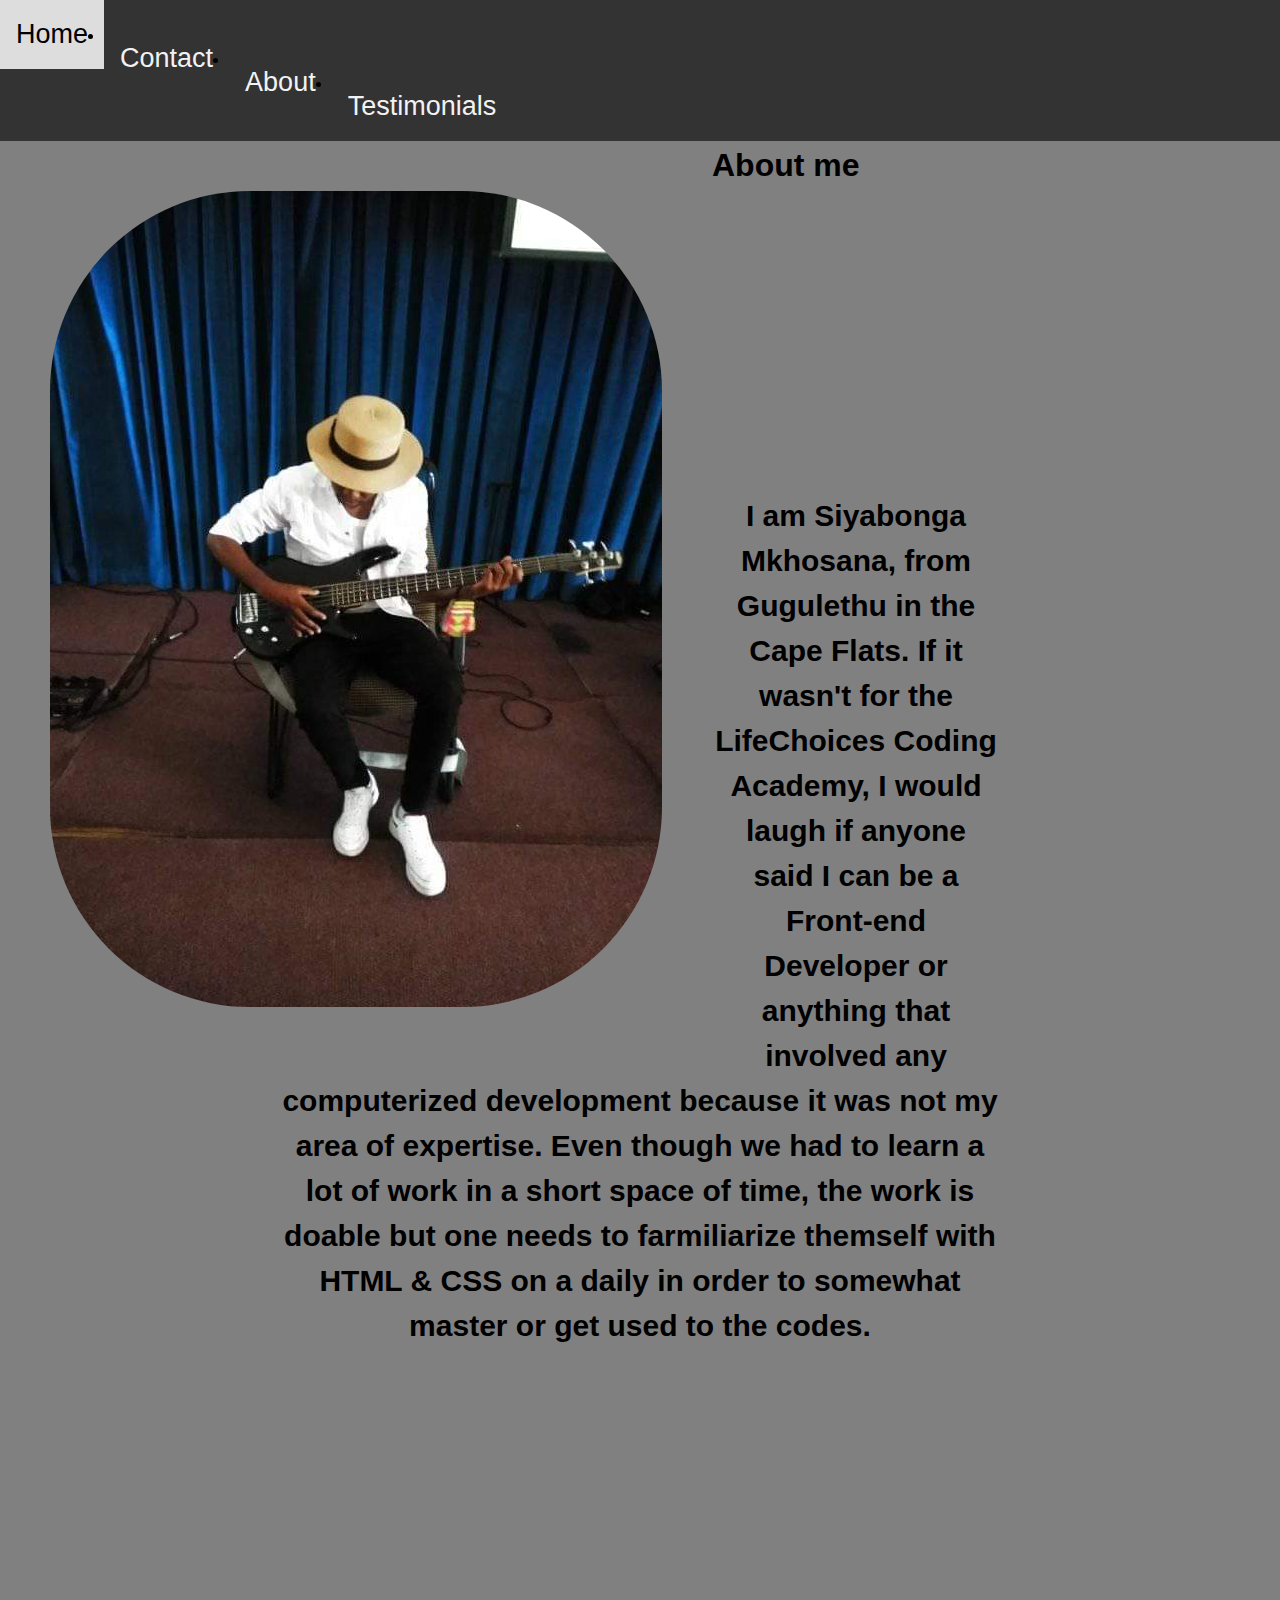
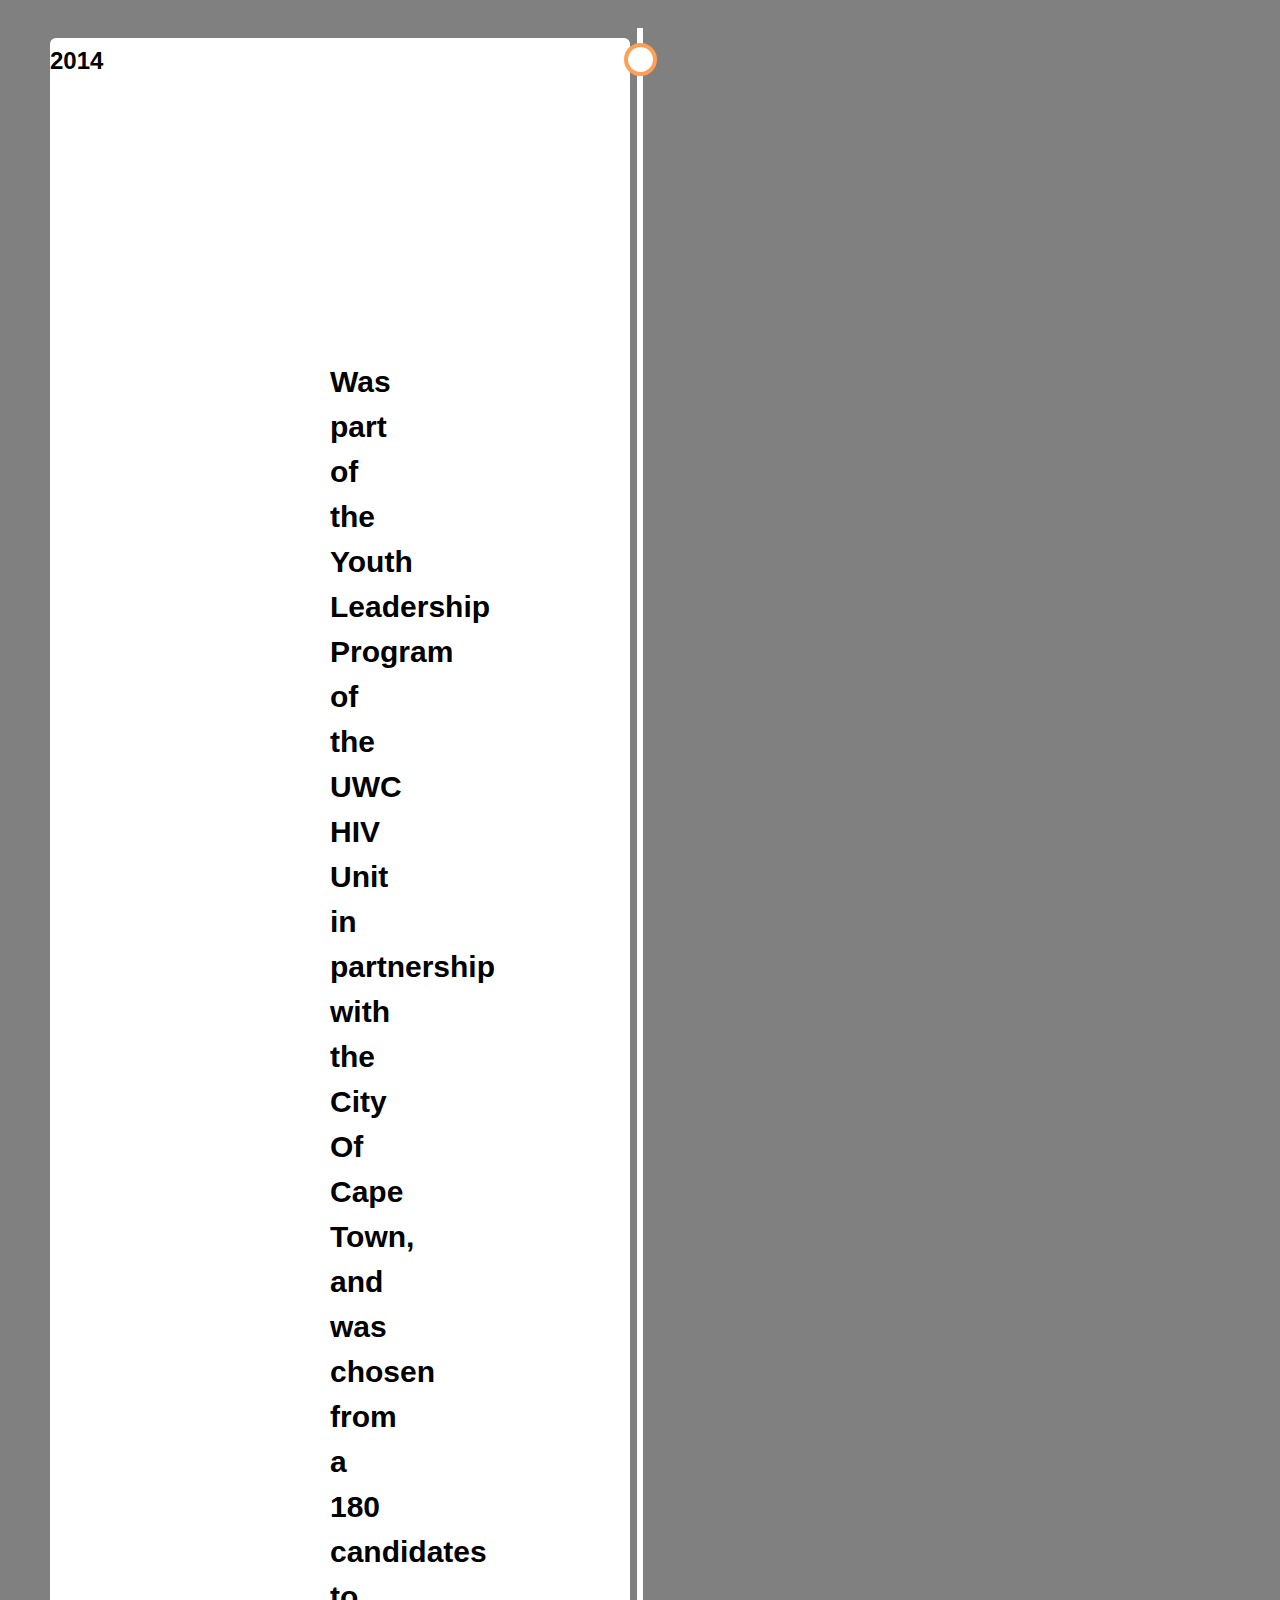
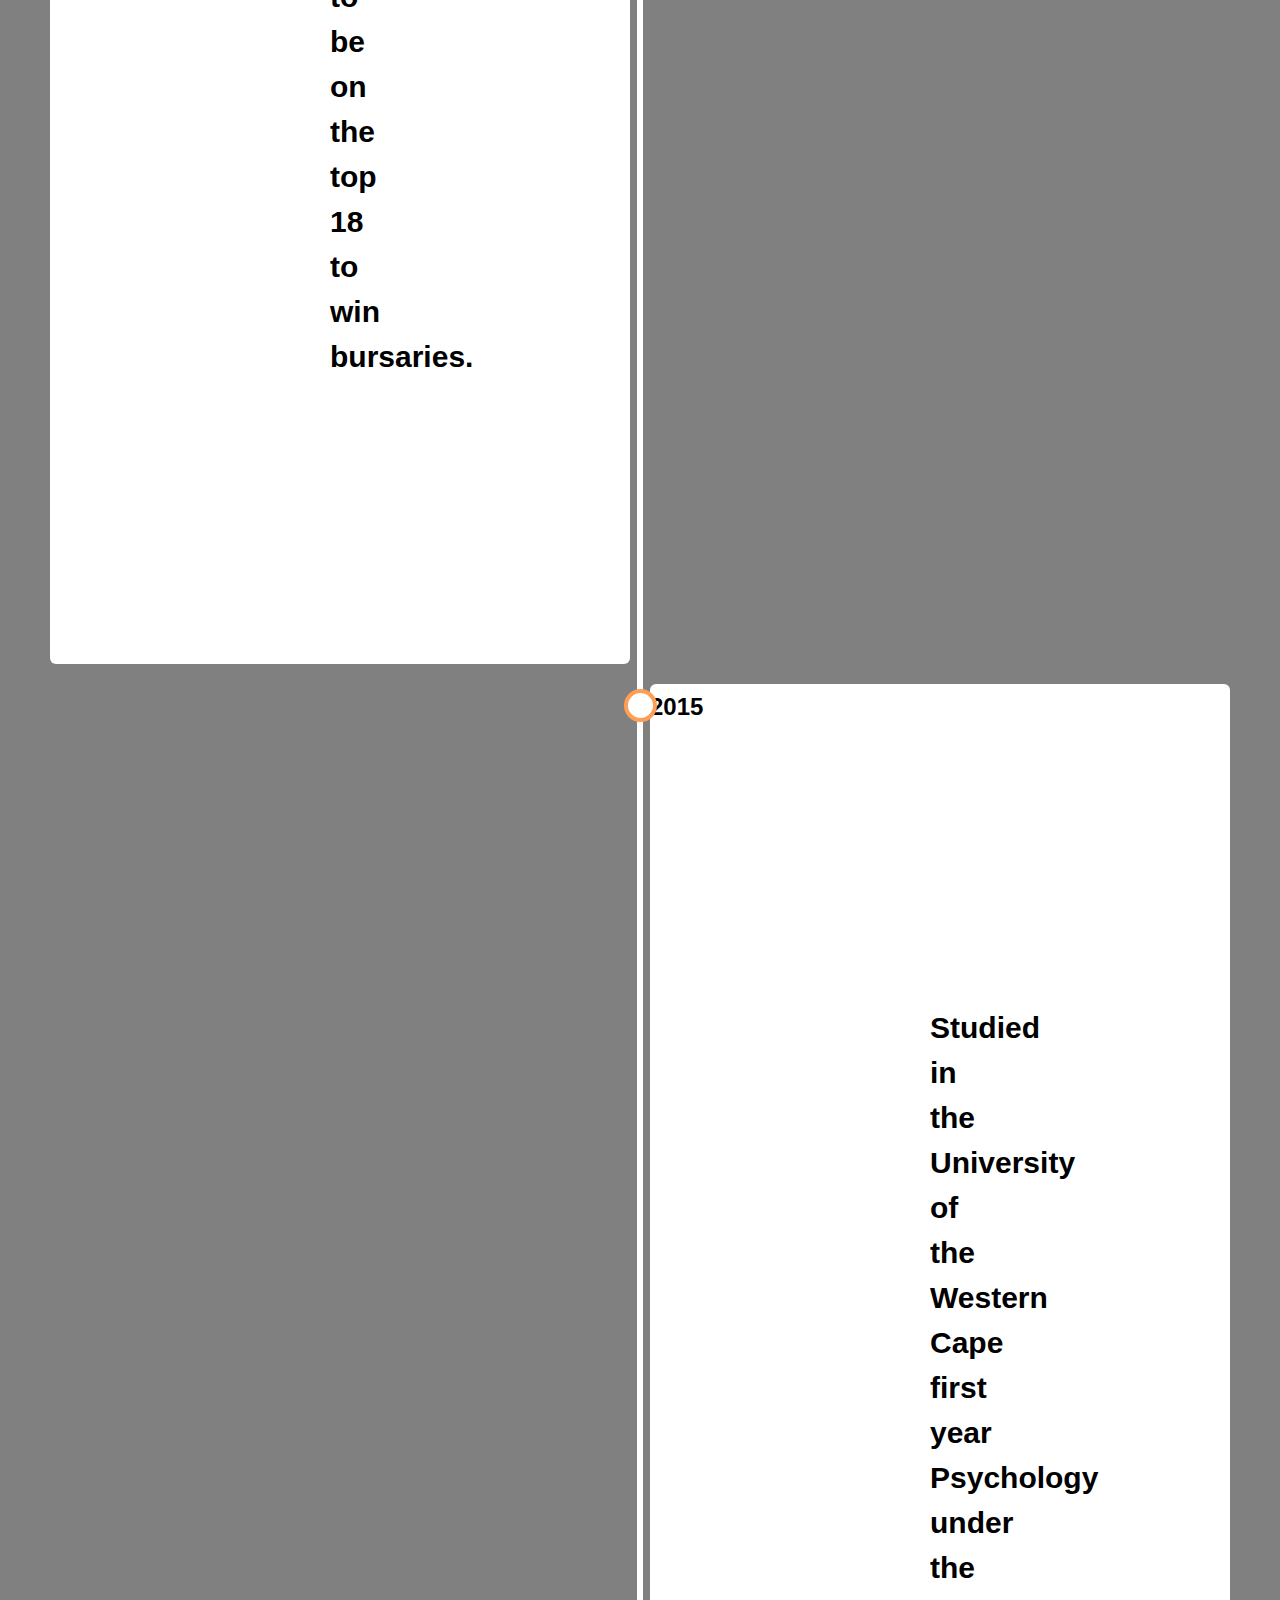
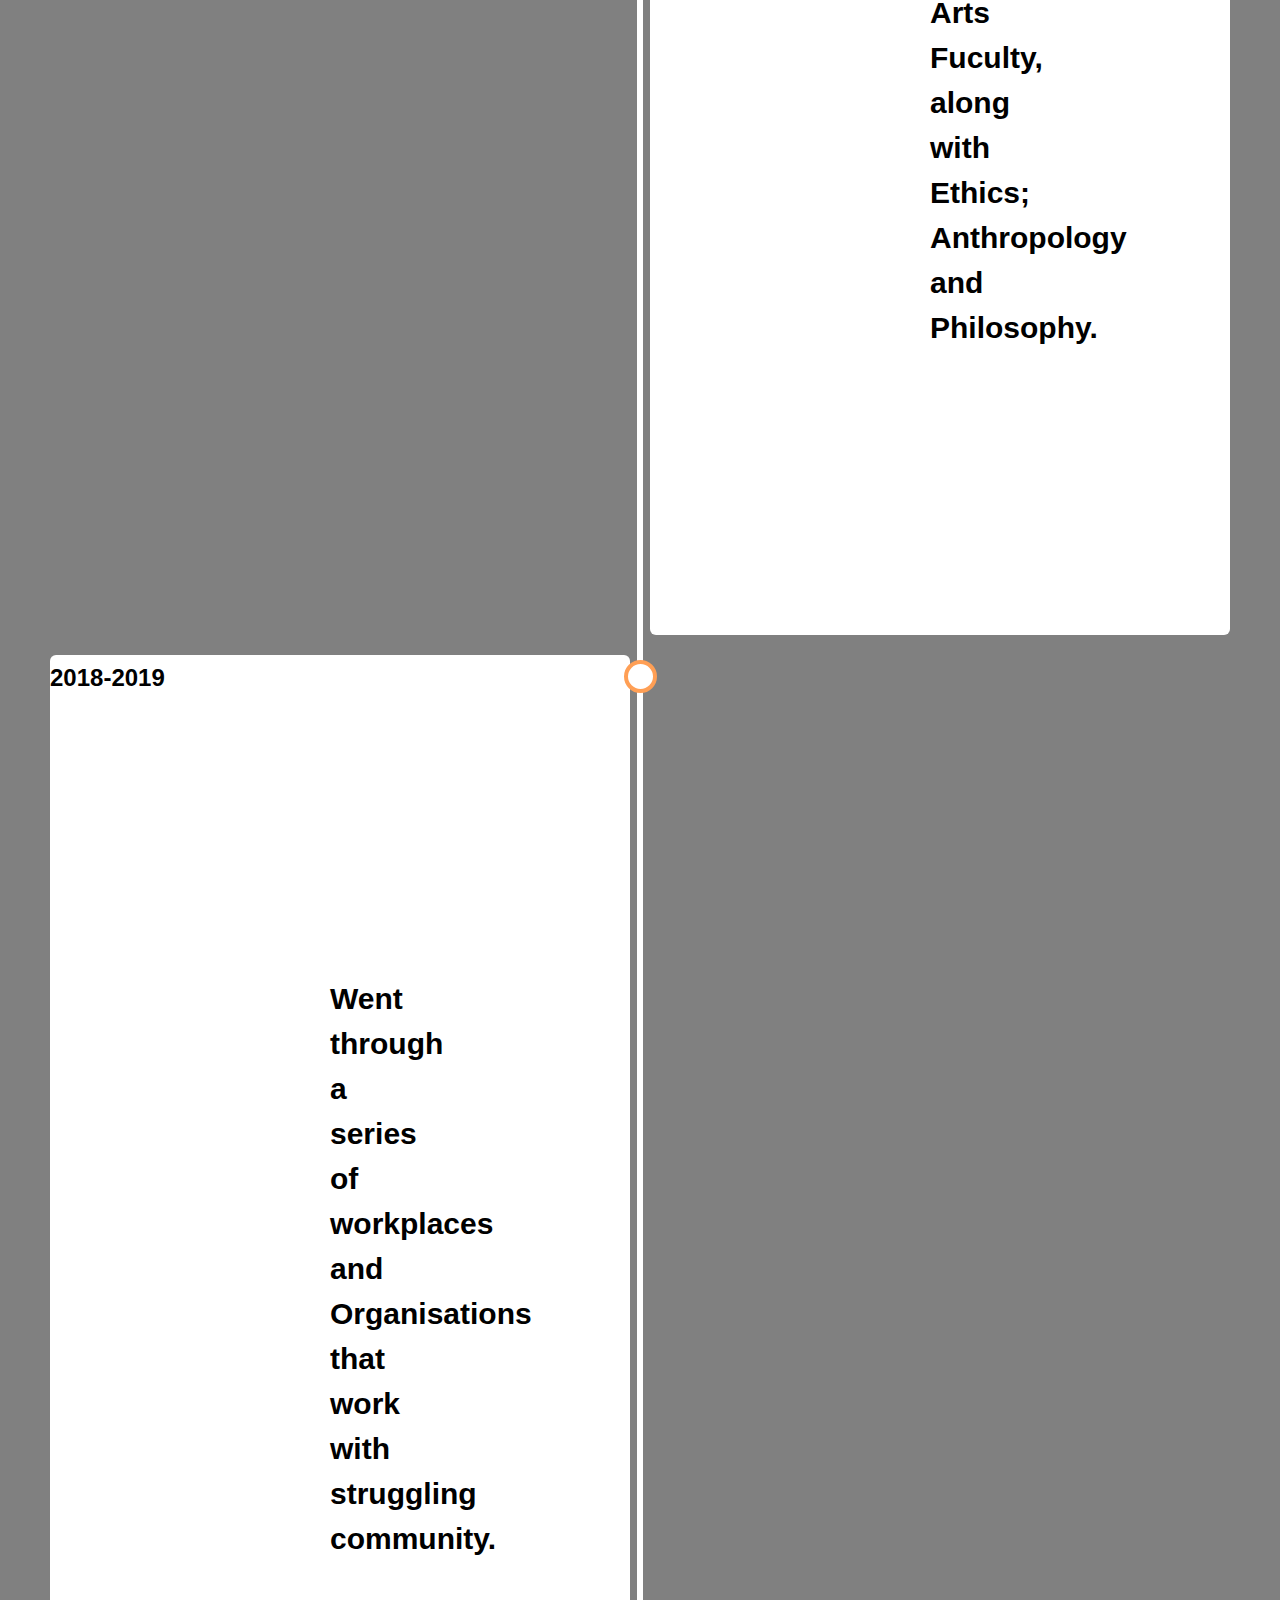
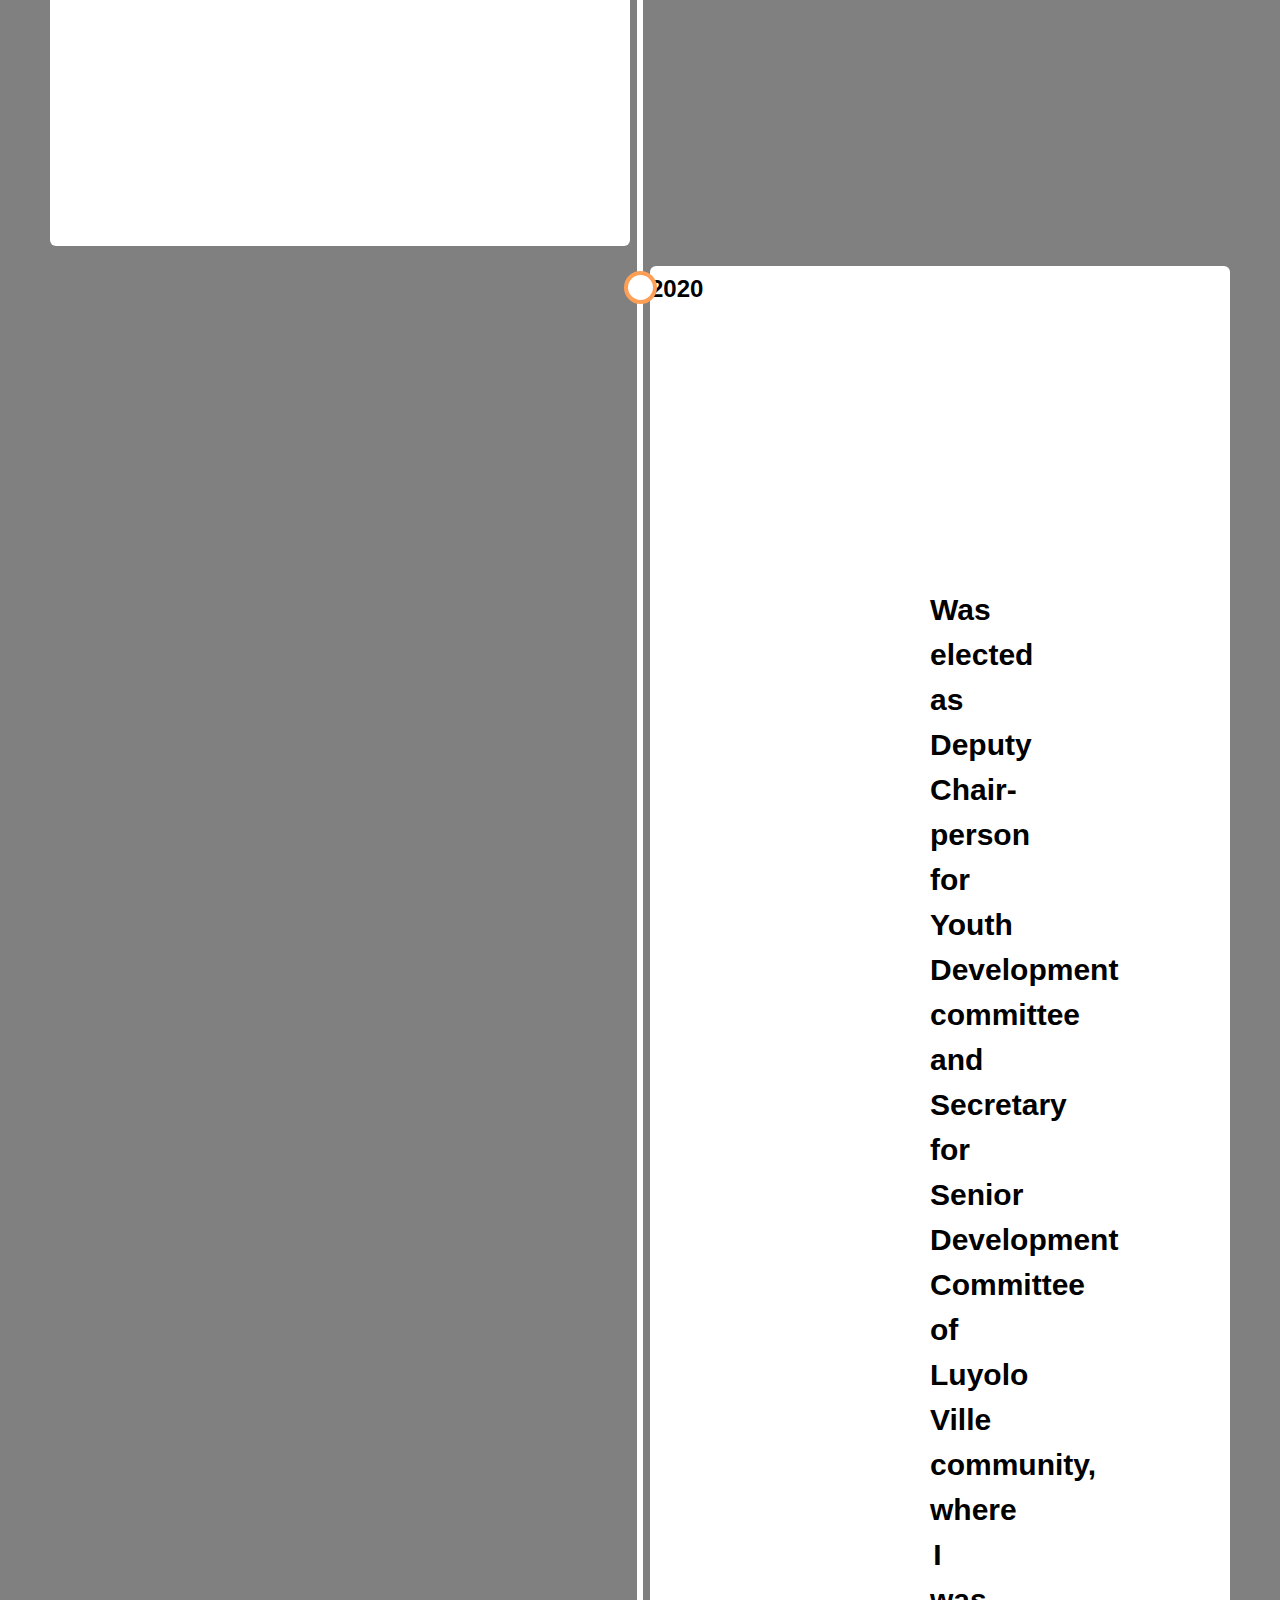
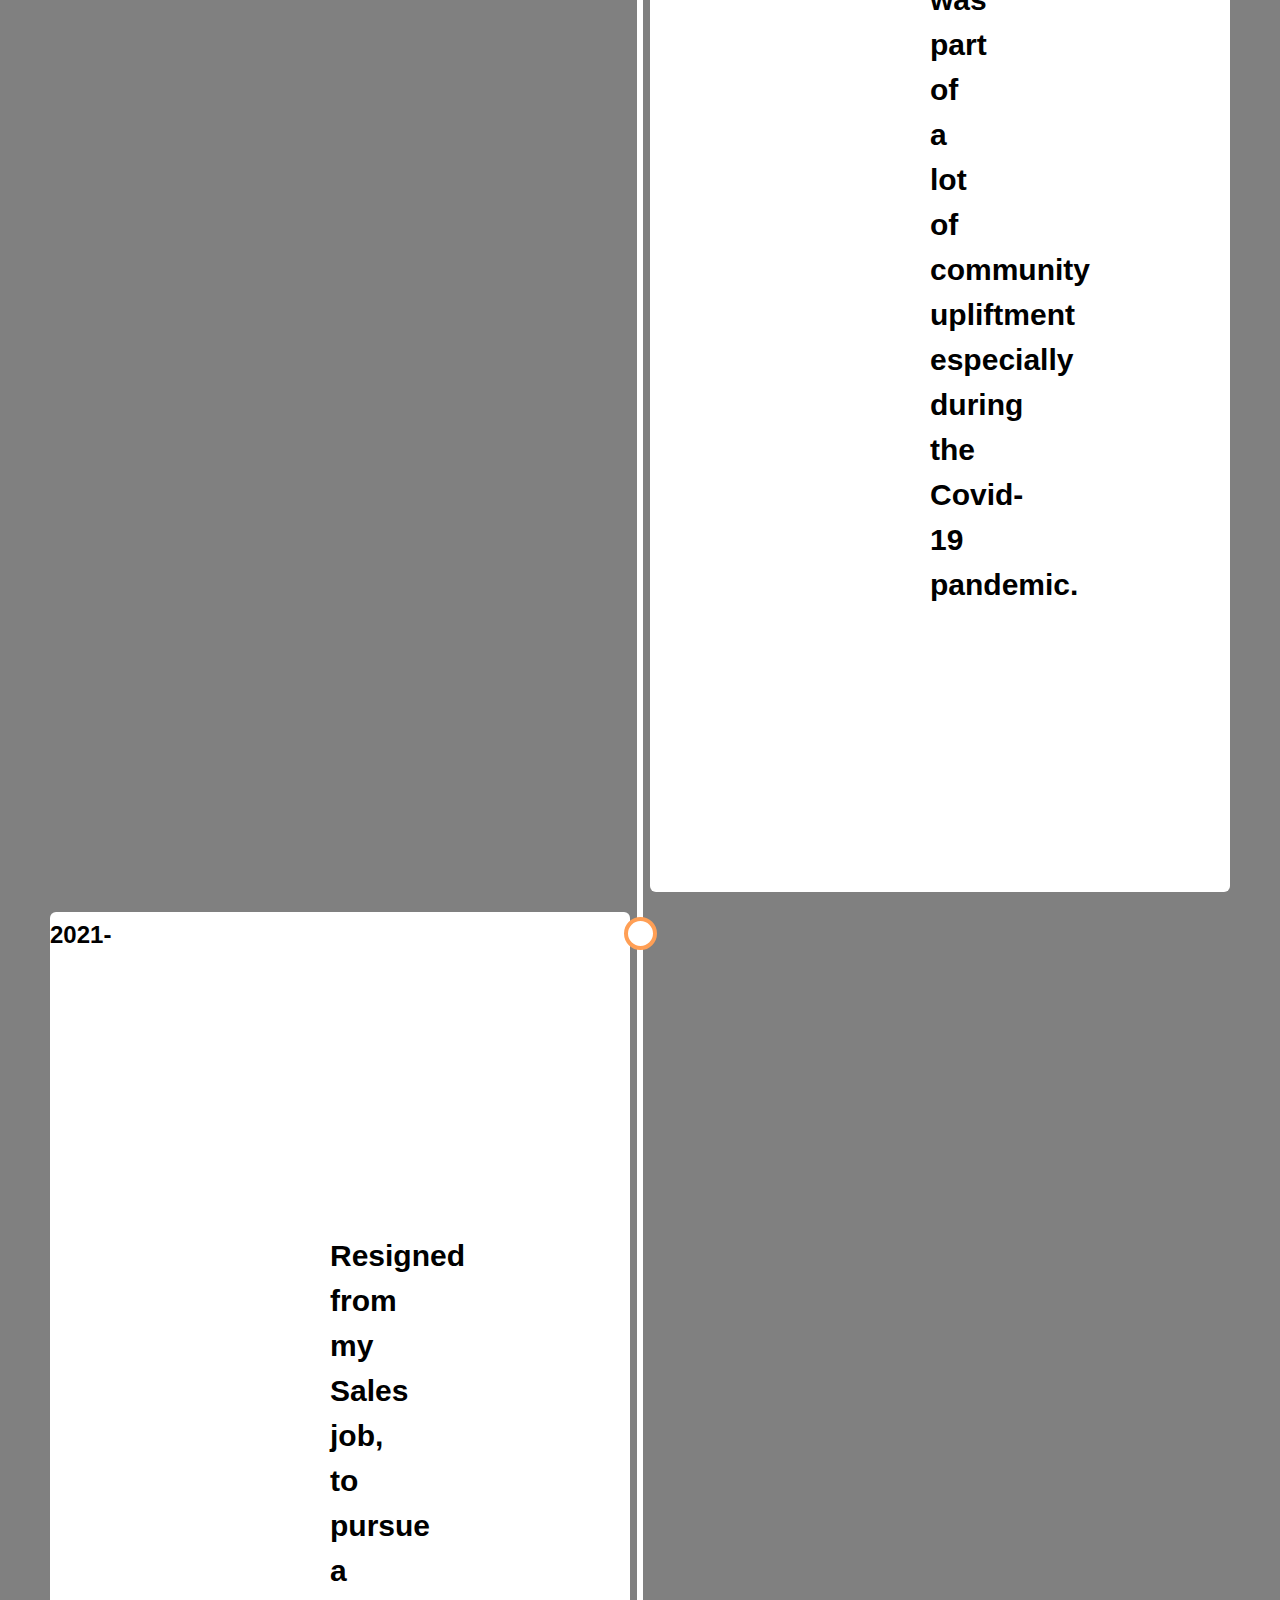
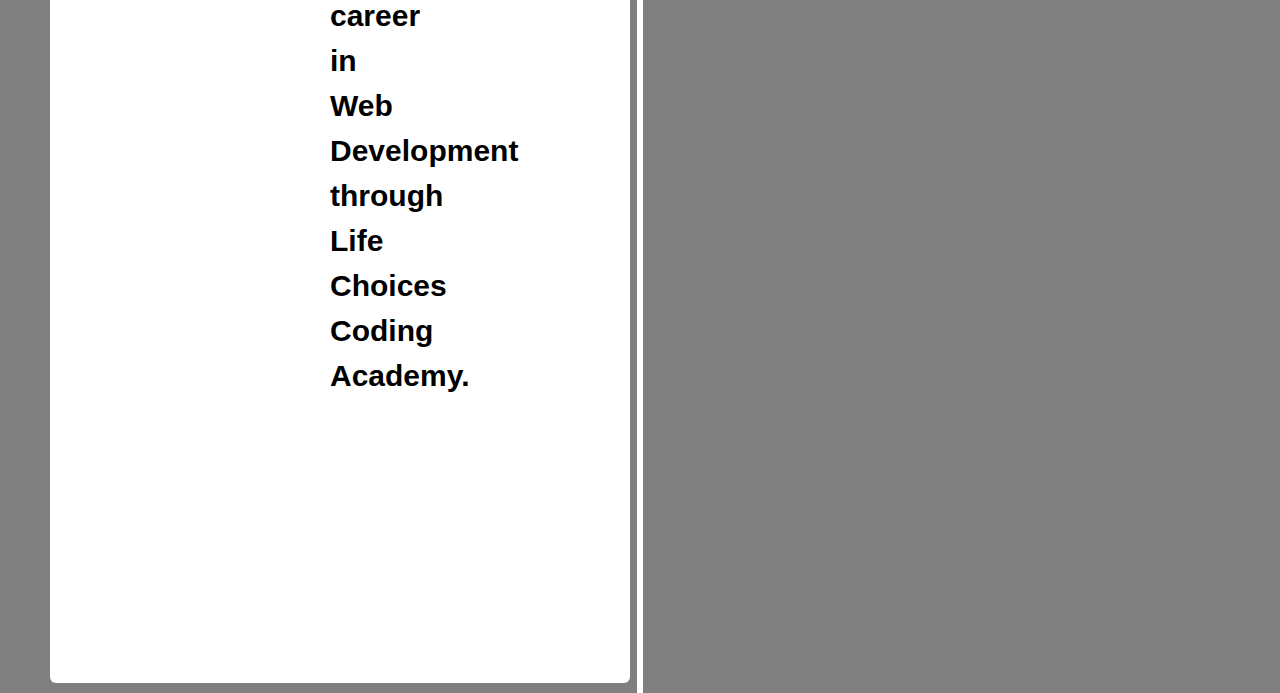
<file: about.html>
<!DOCTYPE html>
<html lang="en">
<head>
    <nav>
        <ul>
          <div class="topnav">
          <li><a href="index.html">Home</a></li>
          <li><a href="contact.html">Contact</a></li>
          <li><a href="about.html">About</a></li>
          <li><a href="testimonials.html">Testimonials</a></li>
          </div>
        </ul>
        <div>
            <img src="Siyabonga.jpg" alt="Profile">
        </div>
  </nav>
    <style>
        .about-body{
    background-color: grey;
    background-image: url(https://picsum.photos/1200);
    background-size: cover;
    }
    p {
    position: center;
    color: black;
    text-align: center;
    margin: 200px;
    padding: 80px;
    font-size: 30px;
    }
    img{
    float: left;
    border-radius: 200px;
    margin: 50px;
    }

    * {
    box-sizing: border-box;
    }

    body {
    background-color: #474e5d;
    font-family: Helvetica, sans-serif;
    }

    /* The actual timeline (the vertical ruler) */
    .timeline {
    position: relative;
    max-width: 1200px;
    margin: 0 auto;
    }

    /* The actual timeline (the vertical ruler) */
    .timeline::after {
    content: '';
    position: absolute;
    width: 6px;
    background-color: white;
    top: 0;
    bottom: 0;
    left: 50%;
    margin-left: -3px;
    }

    /* Container around content */
    .container {
    padding: 10px 10px;
    position: relative;
    background-color: inherit;
    width: 50%;
    height: 10%;
    }

    /* The circles on the timeline */
    .container::after {
    content: '';
    position: absolute;
    width: 25px;
    height: 25px;
    right: -17px;
    background-color: white;
    border: 4px solid #FF9F55;
    top: 15px;
    border-radius: 50%;
    z-index: 1;
    }

    /* Place the container to the left */
    .left {
    left: 0;
    }

    /* Place the container to the right */
    .right {
    left: 50%;
    }

    /* Fix the circle for containers on the right side */
    .right::after {
    left: -16px;
    }

    /* The actual content */
    .content {
    padding: 5px 5px 5px 0;
    background-color: white;
    position: relative;
    border-radius: 6px;
    }

    /* Media queries - Responsive timeline on screens less than 600px wide */
    @media screen and (max-width: 600px) {
    /* Place the timelime to the left */
    .timeline::after {
    left: 31px;
    }
  
    /* Full-width containers */
    .container {
    width: 100%;
    padding-left: 70px;
    padding-right: 25px;
    }
  
    /* Make sure that all arrows are pointing leftwards */
    .container::before {
    left: 60px;
    border: medium solid white;
    border-width: 10px 10px 10px 0;
    border-color: transparent white transparent transparent;
    }

    /* Make sure all circles are at the same spot */
    .left::after, .right::after {
    left: 15px;
    }
  
    /* Make all right containers behave like the left ones */
    .right {
    left: 0%;
    }
}
    </style>
    <meta charset="UTF-8">
    <meta http-equiv="X-UA-Compatible" content="IE=edge">
    <meta name="viewport" content="width=device-width, initial-scale=1.0">
    <link rel="stylesheet" href="style.css">
    <title>Document</title>
</head>
<body class="about-body">
    <h1>About me</h1> 
    <br>
    <p>I am Siyabonga Mkhosana, from Gugulethu in the Cape Flats. If it wasn't for the LifeChoices Coding Academy, I would laugh if anyone said I can be a Front-end Developer or anything that involved any computerized development because it was not my area of expertise. Even though we had to learn a lot of work in a short space of time, the work is doable but one needs to farmiliarize themself with HTML & CSS on a daily in order to somewhat master or get used to the codes.</p>

    <!-- Timeline content -->
    
    <div class="timeline">
        <div class="container left">
          <div class="content">
            <h2>2014</h2>
            <p>Was part of the Youth Leadership Program of the UWC HIV Unit in partnership with the City Of Cape Town, and was chosen from a 180 candidates to be on the top 18 to win bursaries.</p>
          </div>
        </div>

        <div class="container right">
          <div class="content">
            <h2>2015</h2>
            <p>Studied in the University of the Western Cape first year Psychology under the Arts Fuculty, along with Ethics; Anthropology and Philosophy.</p>
          </div>
        </div>

        <div class="container left">
          <div class="content">
            <h2>2018-2019</h2>
            <p>Went through a series of workplaces and Organisations that work with struggling community.</p>
          </div>
        </div>

        <div class="container right">
          <div class="content">
            <h2>2020</h2>
            <p>Was elected as Deputy Chair-person for Youth Development committee and Secretary for Senior Development Committee of Luyolo Ville community, where I was part of a lot of community upliftment especially during the Covid-19 pandemic.</p>
          </div>
        </div>

        <div class="container left">
          <div class="content">
            <h2>2021-</h2>
            <p>Resigned from my Sales job, to pursue a career in Web Development through Life Choices Coding Academy.</p>
          </div>
        </div>
      </div>
</body>
</html>
</file>
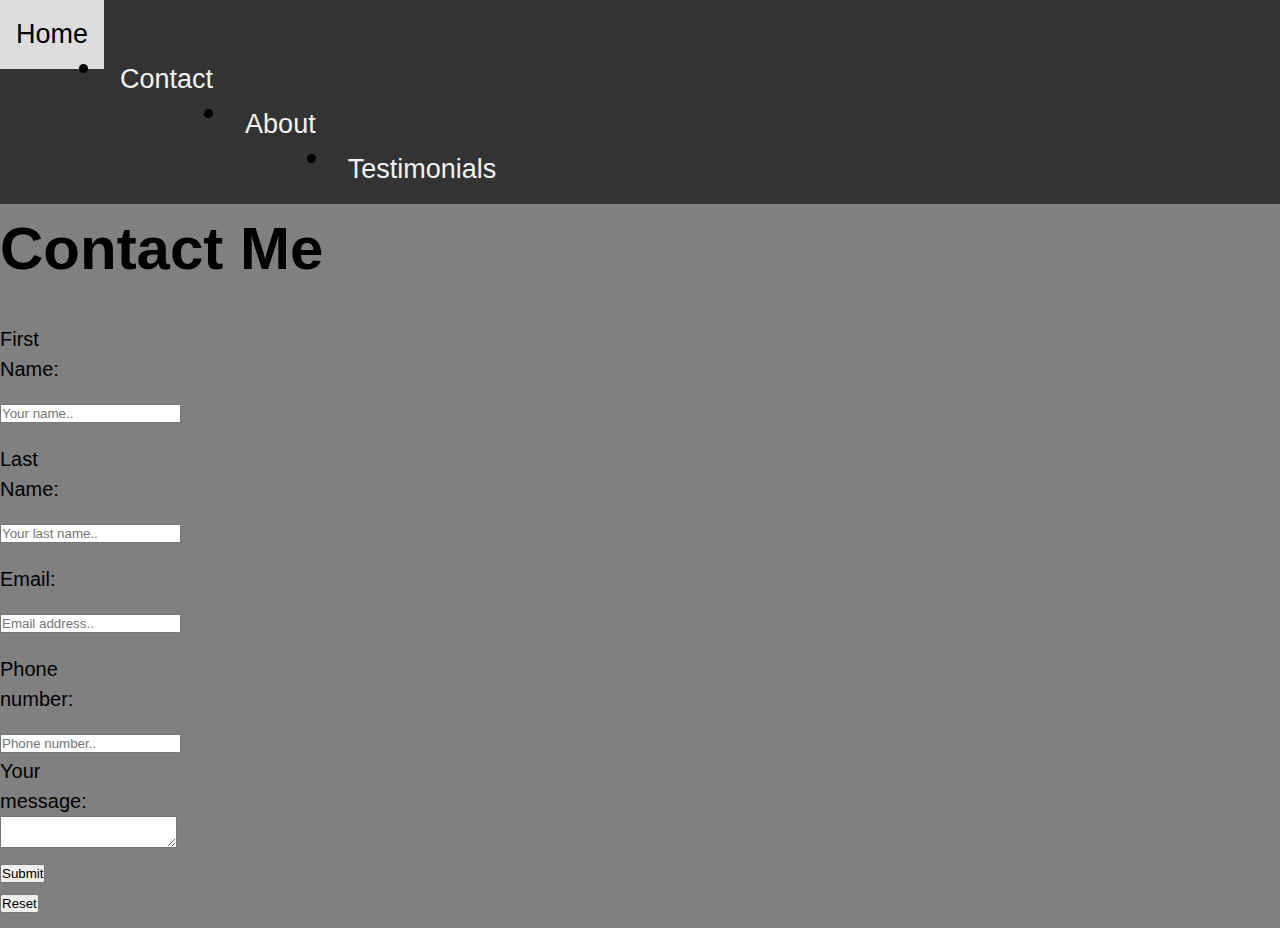
<file: contact.html>
<!DOCTYPE html>
<html lang="en">
<head>
  <nav>
    <ul>
      <div class="topnav">
      <li><a href="index.html">Home</a></li>
      <li><a href="contact.html">Contact</a></li>
      <li><a href="about.html">About</a></li>
      <li><a href="testimonials.html">Testimonials</a></li>
      </div>
    </ul>
    <div>
  </nav>
  
    <meta charset="UTF-8">
    <meta http-equiv="X-UA-Compatible" content="IE=edge">
    <meta name="viewport" content="width=device-width, initial-scale=1.0">
    <link rel="stylesheet" href="style.css">
    <title>Document</title>
</head>
  <body class="contact-body">
    <h1>Contact Me</h1>

  <form
  action="https://formspree.io/f/mbjqbdzq"
  method="POST"
  >
     <!--first label-->
      <form>
        <label>
         <div class="row">
           <div class="col-25">
        <label for="fname">First Name:</label>
        <input type="text" id="fname" 
        name="firstname" placeholder="Your name..">
          <div>
        <div>
        </label>
      </form>
         <div class="row">
          <div class="col-25">
        <label for="lname">Last Name:</label>
        <input type="text" id="fname" 
        name="lastname" placeholder="Your last name..">
          <div>
         <div>   
        </label>
      </form>
        <div class="row">
          <div class="col-25">
        <label for="email">Email:</label>
        <input type="email" id="fname" 
        name="email" placeholder="Email address..">
          <div>
        <div>
        </label>
      </form>
        <div class="row">
          <div class="col-25">
        <label for="number">Phone number:</label>
        <input type="number" id="fname" 
        name="number" placeholder="Phone number..">
        </label>
      <form>
        Your message:
      <textarea name="message"></textarea>
        </label>
      </form>
          <div>
      <!-- your other form fields go here -->
      <button type="submit">Submit</button>
      <input type="Reset"></button>
          </div>
        </div>
        </div>
        </div>
        </div>
        </div>
        </div>
      </form>
  </body>
</html>
</file>
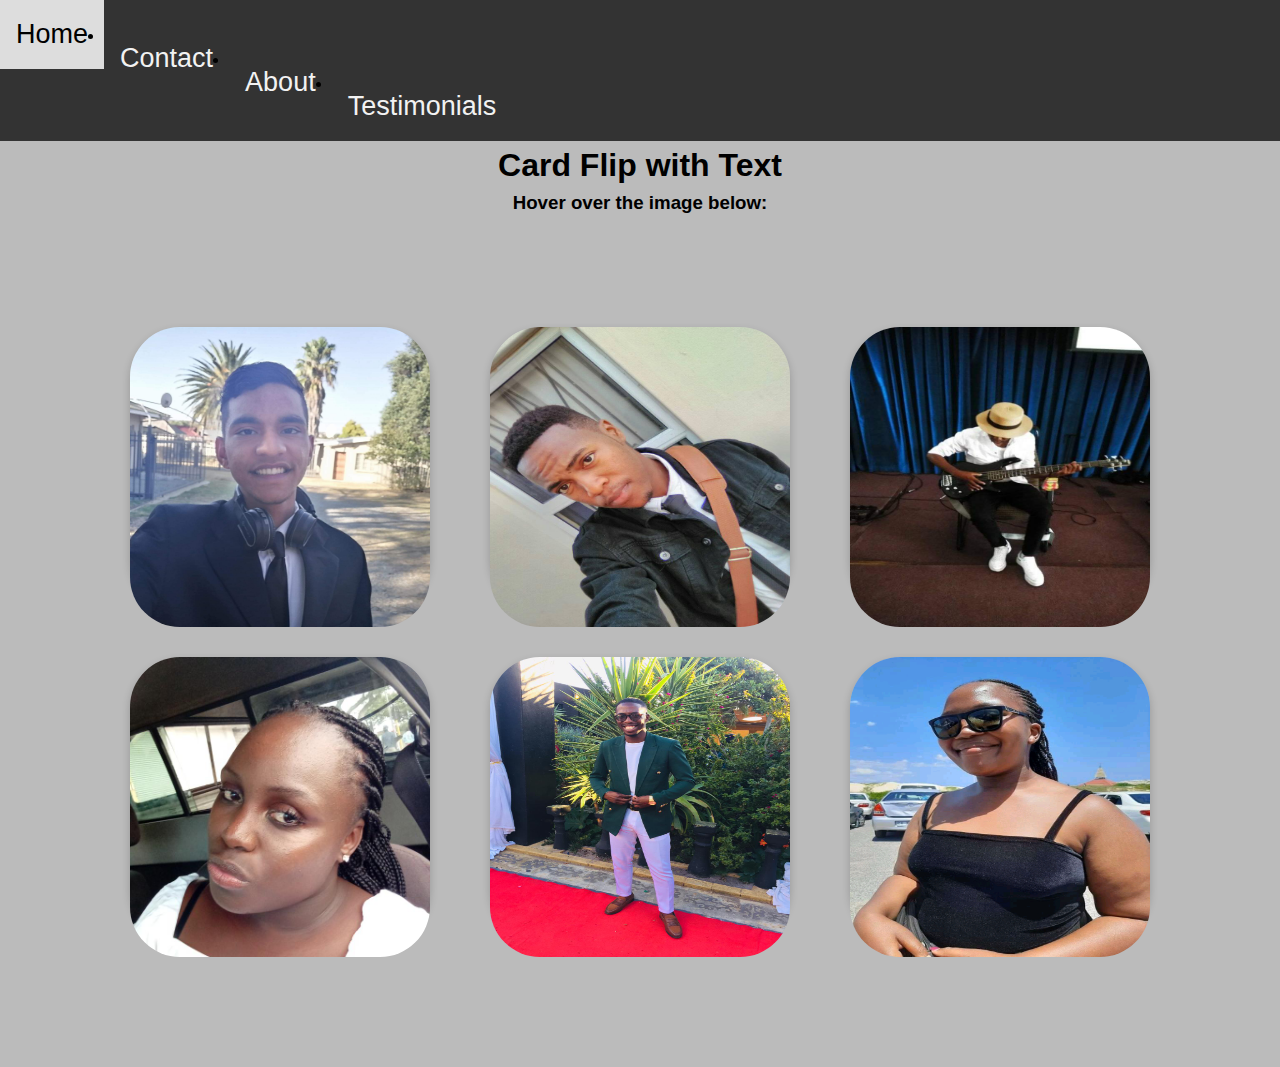
<file: testimonials.html>
<!DOCTYPE html>
<html lang="en">
<head>
  <nav>
    <ul>
      <div class="topnav">
      <li><a href="index.html">Home</a></li>
      <li><a href="contact.html">Contact</a></li>
      <li><a href="about.html">About</a></li>
      <li><a href="testimonials.html">Testimonials</a></li>
      </div>
    </ul>
  </nav>
</head>
    


        <style>
            .testimonial-body{
                background-color: #bbb;
                background-image: url(https://picsum.photos/1200);
                background-size: cover;
                text-align: center;
                font-family: Arial, Helvetica, sans-serif;
                font-style: bolder;
            }
            .flip-card {
                background-color: transparent;
                width: 300px;
                height: 300px;
                perspective: 1000px;
                display: inline-block;
                margin: 10px;
                justify-content: space-evenly;
                grid-template-columns: 10px;
                grid-row: 20px;
                grid-row-gap: 20px;
                
            }
            .flip-card-inner {
                border-radius: 50px;
                position: relative;
                width: 100%;
                height: 93%;
                transition: transform 0.6s;
                transform-style: preserve-3d;
                box-shadow: 0 4px 8px 0 rgba(0, 0, 0, 0.2);
            }

            .flip-card:hover .flip-card-inner {
            transform: rotateY(180deg);
            }

            .flip-card-front, .flip-card-back {
            border-radius: 50px;
            position: absolute;
            width: 100%;
            height: 100%;
            -webkit-backface-visibility: hidden;
            backface-visibility: hidden;
            }

            .flip-card-front {
            background-color: #bbb;
            color: black;
            }
            img{border-radius: 50px;}

            .flip-card-back {
            background-color: #2980b9;
            color: white;
            transform: rotateY(180deg);
            }
            .containeri{
            display: flex;
            flex-wrap: wrap;
            gap: 10px 20px;
            row-gap: 10px;
            justify-content: space-evenly;
            margin: 50px;
            padding: 50px;
            }

        </style>
            <meta charset="UTF-8">
            <meta http-equiv="X-UA-Compatible" content="IE=edge">
            <meta name="viewport" content="width=device-width, initial-scale=1.0">
            <link rel="stylesheet" href="style.css">
            <title>Flip Cards</title>
    


    <body class="testimonial-body">

        <h1>Card Flip with Text</h1>
        <h3>Hover over the image below:</h3>


      <div class="containeri">
<!-- card 1 -->
        
        <div class="flip-card">
          <div class="flip-card-inner">
            <div class="flip-card-front">
              <img src="pp.jpg" alt="Avatar" style="width:300px;height:300px;">
            </div>
            <div class="flip-card-back">
              <h1>About Siyabonga</h1> 
              <p>Front-End Developer</p> 
              <p>Siyabonga is funny, considerate and smart. Even from the first day he filled the room with his aura of positivity and cool ~Ashley Kannemeyer</p>
            </div>
          </div>
        </div>
    <!-- card 2 -->


        
          <div class="flip-card">
            <div class="flip-card-inner">
                <div class="flip-card-front">
                    <img src="siya.jpg" alt="Avatar" style="width:300px;height:300px;">
                  </div>
                  <div class="flip-card-back">
                <h1>Siyabonga</h1> 
                <p>Front-End Developer</p> 
                <p>Always willing to find answers and eager to learn.</p>
                </div>
                </div>

                </div>



                <!-- card 3 -->


            <div class="flip-card">
            <div class="flip-card-inner">
                  <div class="flip-card-front">
                    <img src="Siyabonga(copy).jpg" alt="Avatar" style="width:300px;height:300px;">
                  </div>
                  <div class="flip-card-back">
                    <h1>About Siyabonga</h1> 
                    <p>Front-End Developer</p> 
                    <p>For the few weeks I known this man, he proved to be a man of exceptional talent. He makes public speaking look easy. ~Anonymous</p>
                  </div>
                </div>

                </div>


                <!--card 4-->

                <div class="flip-card">
                  <div class="flip-card-inner">
                        <div class="flip-card-front">
                          <img src="Fatima.jpeg" alt="Avatar" style="width:300px;height:300px;">
                        </div>
                        <div class="flip-card-back">
                          <h1>About Siyabonga</h1> 
                          <p>Front-End Developer</p> 
                          <p>From the first day we spoke we clicked cause we are both open and expressive souls, to add we both roamed the same streets or Gugulethu. ~Fatima Mahlaba</p>
                        </div>
                      </div>
      
                      </div>


                      <!--card 5-->
                      
                      <div class="flip-card">
                        <div class="flip-card-inner">
                              <div class="flip-card-front">
                                <img src="WhatsApp Image 2021-10-08 at 14.18.58.jpeg" alt="Avatar" style="width:300px;height:300px;">
                              </div>
                              <div class="flip-card-back">
                                <h1>About Siyabonga</h1> 
                                <p>Front-End Developer</p> 
                                <p>There are no blue mornings for this guy, brivant and positive on a daily. ~Lilitha Mantini</p>
                              </div>
                            </div>
            
                            </div>
                    
                      <!--card 6-->
                      
                      <div class="flip-card">
                        <div class="flip-card-inner">
                              <div class="flip-card-front">
                                <img src="Siyanda.jpeg" alt="Avatar" style="width:300px;height:300px;">
                              </div>
                              <div class="flip-card-back">
                                <h1>About Siyabonga</h1> 
                                <p>Front-End Developer</p> 
                                <p>Siyabonga is charismatic and full of life, to prove it he told the whole class in introduction that he loves making peoples' days and he always made mine. ~Siyanda Ncamaza</p>
                              </div>
                        </div>

                              </div>
                                  
        
        
        </body>
      </div>
</html>
</file>
<file: style.css>
html {
    scroll-behavior: smooth;
}
body{
    margin: 0;
    line-height: 1.5;
    font-family: "Montserrat", sans-serif;
    font-weight: 400;
}
* {
    margin: 0;
    padding: 0;
    outline: none;
    text-decoration: none;
    box-sizing: border-box;
}
.nav-bar {
    background-color: tomato;
    text-transform: 0;
}
/* Add a black background color to the top navigation */
.topnav {
    background-color: #333;
    overflow: hidden;
    
  }
  
  /* Style the links inside the navigation bar */
  .topnav a {
    float: left;
    color: #f2f2f2;
    text-align: center;
    padding: 14px 16px;
    text-decoration: none;
    font-size: 27px;
  }
  
  /* Change the color of links on hover */
  .topnav a:hover {
    background-color: #ddd;
    color: black;
  }
  
  /* Add a color to the active/current link */
  .topnav a.active {
    background-color: #04AA6D;
    color: white;
  }

  p {
      font-weight: bold;

  }
  body {
      background-color:grey;
      background-image: url(https://picsum.photos/1200);
      background-size: cover;
      animation-name: roll-in-blurred-left;
      animation-duration: 0.65s;
      animation-iteration-count: 1;

  }

  .container{
      flex-direction: column;
  }

  /* contact goes here */
  .contact-body {
    background-color: grey;
    display: grid;
    background-size: cover;
    background-position: center;
    font-size: 30px;
    }
    label {
    padding: 12px 12px 12px 0;
    display: inline-block;
    position: end;
    font-size: 20px;
    justify-content: space-evenly;
    }
    .col-25 {
    float: center;
    width: 25%;
    margin-top: 6px;
    }
    .col-75 {
    float: center;
    width: 75%;
    margin-top: 6px;
    }

    

  @media only screen and (max-width: 600px) {
  }  





  .roll-in-blurred-left {
    -webkit-animation: roll-in-blurred-left 0.65s cubic-bezier(0.230, 1.000, 0.320, 1.000) both;
            animation: roll-in-blurred-left 0.65s cubic-bezier(0.230, 1.000, 0.320, 1.000) both;
  }

  /* ----------------------------------------------
 * Generated by Animista on 2021-10-11 13:42:26
 * Licensed under FreeBSD License.
 * See http://animista.net/license for more info. 
 * w: http://animista.net, t: @cssanimista
 * ---------------------------------------------- */

/**
 * ----------------------------------------
 * animation roll-in-blurred-left
 * ----------------------------------------
 */
@-webkit-keyframes roll-in-blurred-left {
  0% {
    -webkit-transform: translateX(-1000px) rotate(-720deg);
            transform: translateX(-1000px) rotate(-720deg);
    -webkit-filter: blur(50px);
            filter: blur(50px);
    opacity: 0;
  }
  100% {
    -webkit-transform: translateX(0) rotate(0deg);
            transform: translateX(0) rotate(0deg);
    -webkit-filter: blur(0);
            filter: blur(0);
    opacity: 1;
  }
}
@keyframes roll-in-blurred-left {
  0% {
    -webkit-transform: translateX(-1000px) rotate(-720deg);
            transform: translateX(-1000px) rotate(-720deg);
    -webkit-filter: blur(50px);
            filter: blur(50px);
    opacity: 0;
  }
  100% {
    -webkit-transform: translateX(0) rotate(0deg);
            transform: translateX(0) rotate(0deg);
    -webkit-filter: blur(0);
            filter: blur(0);
    opacity: 1;
  }
}
</file>
